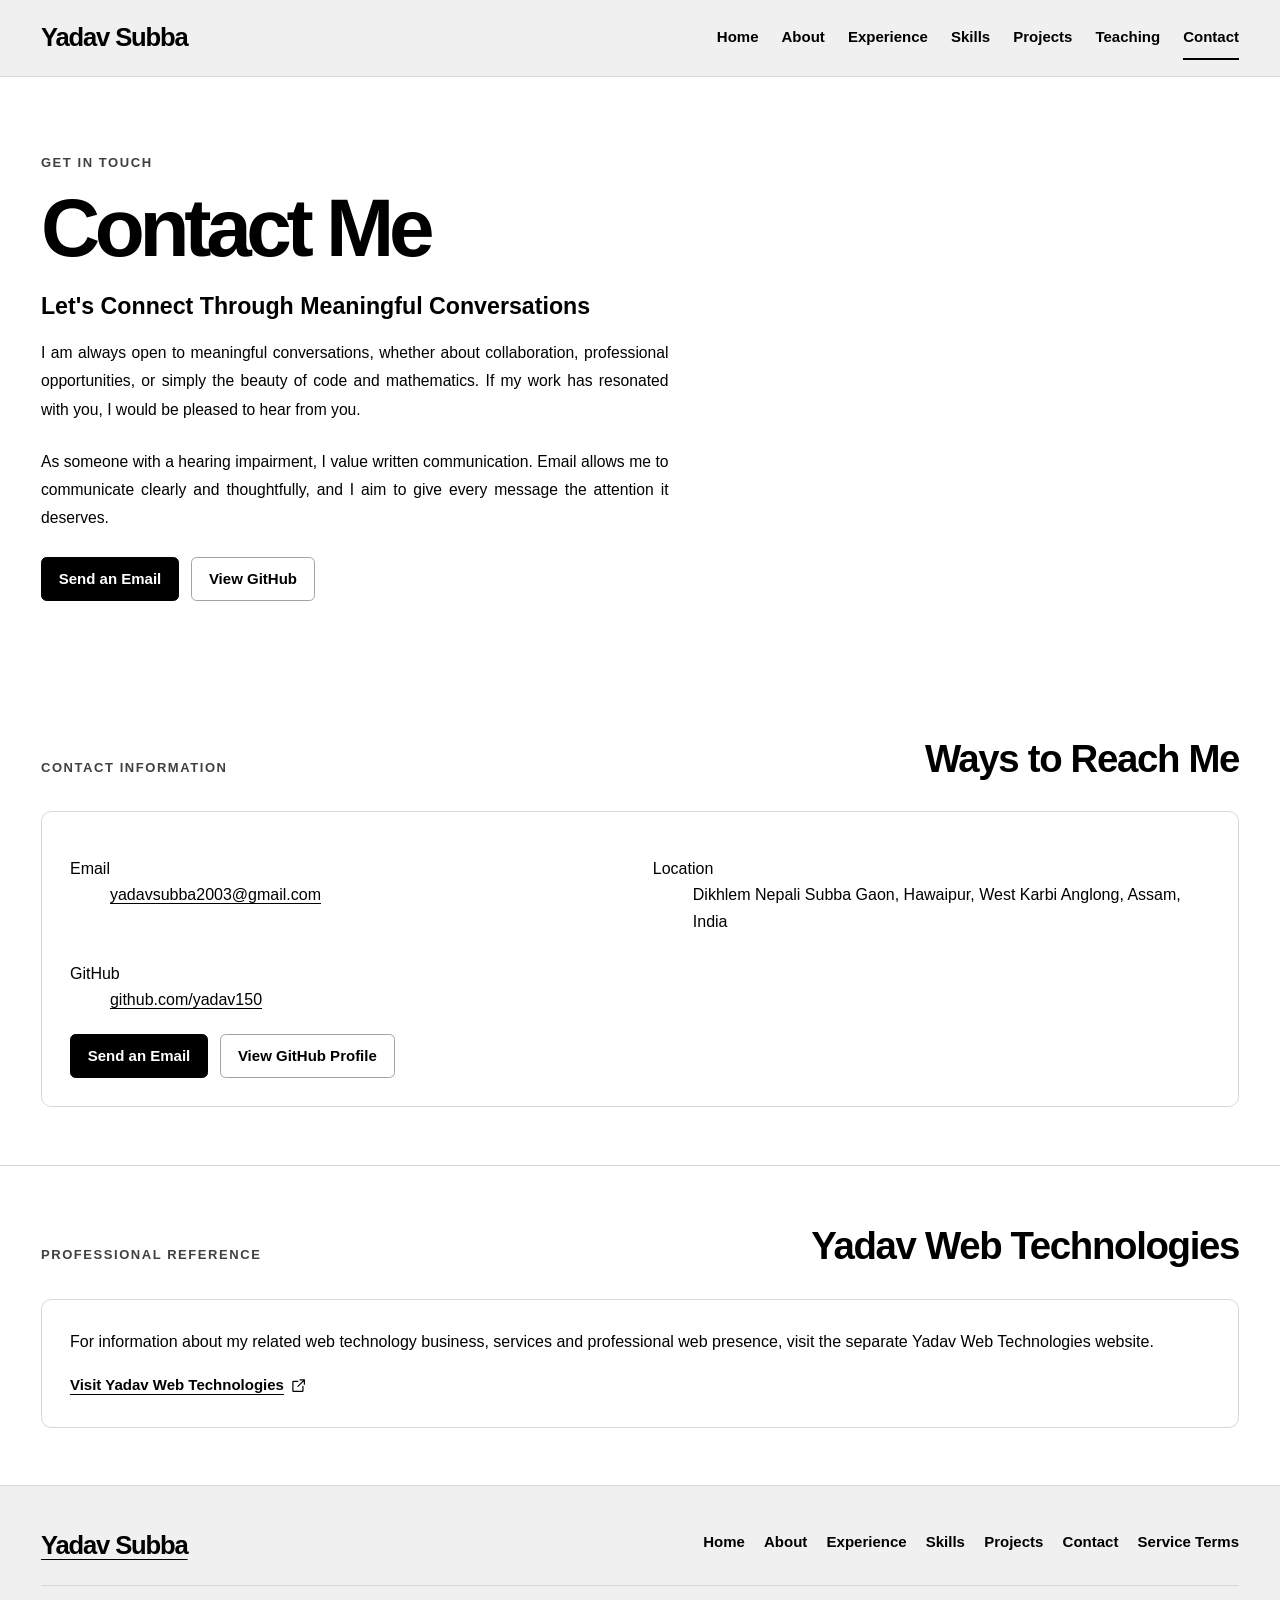
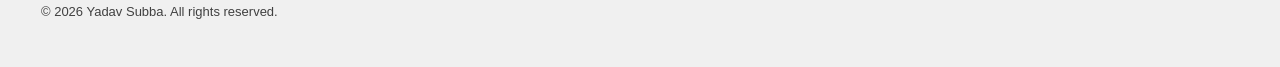
<file: contact.html>
<!DOCTYPE html>
<html lang="en">
<head>
  <meta charset="UTF-8">
  <meta name="viewport" content="width=device-width, initial-scale=1.0">

  <title>Contact Yadav Subba | Professional Enquiries & Collaboration</title>
  <meta
    name="description"
    content="Contact Yadav Subba for professional enquiries, collaboration, web development discussions and mathematics-related conversations."
  >
  <meta name="author" content="Yadav Subba">
  <meta name="robots" content="index, follow, max-image-preview:large">
  <meta name="theme-color" content="#FFFFFF">

  <link
    rel="canonical"
    href="https://yadav150.github.io/yadav-subba/contact.html"
  >

  <meta property="og:type" content="website">
  <meta property="og:title" content="Contact Yadav Subba">
  <meta
    property="og:description"
    content="Get in touch with Yadav Subba for professional enquiries and meaningful conversations."
  >
  <meta
    property="og:url"
    content="https://yadav150.github.io/yadav-subba/contact.html"
  >
  <meta
    property="og:image"
    content="https://i.postimg.cc/CL4prhp1/Untitled-design.png"
  >
  <meta property="og:image:alt" content="Portrait of Yadav Subba">

  <meta name="twitter:card" content="summary_large_image">
  <meta name="twitter:title" content="Contact Yadav Subba">
  <meta
    name="twitter:description"
    content="Contact me for professional enquiries, collaboration and meaningful conversations."
  >
  <meta
    name="twitter:image"
    content="https://i.postimg.cc/CL4prhp1/Untitled-design.png"
  >

  <link rel="stylesheet" href="style.css">
  <script src="script.js" defer></script>
</head>

<body>
  <a class="skip-link" href="#main-content">Skip to main content</a>

  <!-- Shared portfolio header -->
  <header class="site-header">
    <div class="header-inner">
      <a class="site-title" href="index.html" aria-label="Yadav Subba home">
        Yadav Subba
      </a>

      <button
        class="hamburger"
        type="button"
        aria-label="Open navigation menu"
        aria-controls="primary-navigation"
        aria-expanded="false"
      >
        <span class="hamburger-line" aria-hidden="true"></span>
        <span class="hamburger-line" aria-hidden="true"></span>
        <span class="hamburger-line" aria-hidden="true"></span>
      </button>

      <nav
        class="primary-nav"
        id="primary-navigation"
        aria-label="Main navigation"
      >
        <ul class="nav-list">
          <li><a href="index.html">Home</a></li>
          <li><a href="about.html">About</a></li>
          <li><a href="experience.html">Experience</a></li>
          <li><a href="skills.html">Skills</a></li>
          <li><a href="projects.html">Projects</a></li>
          <li><a href="index.html#teaching">Teaching</a></li>
          <li><a href="contact.html" aria-current="page">Contact</a></li>
        </ul>
      </nav>
    </div>
  </header>

  <main id="main-content">

    <!-- Contact introduction -->
    <section class="hero-section" aria-labelledby="contact-title">
      <div class="container">
        <div class="hero-content">
          <p class="hero-eyebrow">Get in Touch</p>

          <h1 class="hero-title" id="contact-title">Contact Me</h1>

          <p class="hero-tagline">
            Let's Connect Through Meaningful Conversations
          </p>

          <p class="hero-description">
            I am always open to meaningful conversations, whether about
            collaboration, professional opportunities, or simply the beauty
            of code and mathematics. If my work has resonated with you,
            I would be pleased to hear from you.
          </p>

          <p class="hero-description">
            As someone with a hearing impairment, I value written
            communication. Email allows me to communicate clearly and
            thoughtfully, and I aim to give every message the attention
            it deserves.
          </p>

          <div class="hero-actions">
            <a
              class="btn"
              href="mailto:yadavsubba2003@gmail.com"
            >
              Send an Email
            </a>

            <a
              class="btn btn-secondary"
              href="https://github.com/yadav150"
              target="_blank"
              rel="noopener noreferrer"
            >
              View GitHub
            </a>
          </div>
        </div>
      </div>
    </section>

    <!-- Contact information -->
    <section
      class="section"
      id="contact-details"
      aria-labelledby="details-title"
    >
      <div class="container">
        <div class="section-title-bar">
          <p class="section-eyebrow">Contact Information</p>
          <h2 id="details-title">Ways to Reach Me</h2>
        </div>

        <div class="section-body">
          <div class="content-box">
            <dl class="contact-details">

              <div>
                <dt>Email</dt>
                <dd>
                  <a href="mailto:yadavsubba2003@gmail.com">
                    yadavsubba2003@gmail.com
                  </a>
                </dd>
              </div>

              <div>
                <dt>Location</dt>
                <dd>
                  Dikhlem Nepali Subba Gaon, Hawaipur,
                  West Karbi Anglong, Assam, India
                </dd>
              </div>

              <div>
                <dt>GitHub</dt>
                <dd>
                  <a
                    href="https://github.com/yadav150"
                    target="_blank"
                    rel="noopener noreferrer"
                  >
                    github.com/yadav150
                  </a>
                </dd>
              </div>

            </dl>

            <div class="contact-actions">
              <a
                class="btn"
                href="mailto:yadavsubba2003@gmail.com"
              >
                Send an Email
              </a>

              <a
                class="btn btn-secondary"
                href="https://github.com/yadav150"
                target="_blank"
                rel="noopener noreferrer"
              >
                View GitHub Profile
              </a>
            </div>
          </div>
        </div>
      </div>
    </section>

    <!-- Relevant website -->
    <section
      class="section"
      id="professional-connection"
      aria-labelledby="professional-title"
    >
      <div class="container">
        <div class="section-title-bar">
          <p class="section-eyebrow">Professional Reference</p>
          <h2 id="professional-title">Yadav Web Technologies</h2>
        </div>

        <div class="content-box">
          <p>
            For information about my related web technology business,
            services and professional web presence, visit the separate
            Yadav Web Technologies website.
          </p>

          <a
            class="read-more"
            href="https://yadavwebtechnologies-softwares.github.io/yadavwebtechnologies/"
            target="_blank"
            rel="noopener noreferrer"
          >
            Visit Yadav Web Technologies
            <svg
              class="link-icon"
              viewBox="0 0 24 24"
              width="18"
              height="18"
              fill="none"
              aria-hidden="true"
            >
              <path
                d="M14 4h6v6M20 4l-9 9M18 13v6a1 1 0 0 1-1 1H5a1 1 0 0 1-1-1V7a1 1 0 0 1 1-1h6"
                stroke="currentColor"
                stroke-width="1.7"
                stroke-linecap="round"
                stroke-linejoin="round"
              />
            </svg>
          </a>
        </div>
      </div>
    </section>

  </main>

  <!-- Shared portfolio footer -->
  <footer class="site-footer">
    <div class="footer-inner">
      <a class="footer-brand" href="index.html">Yadav Subba</a>

      <nav class="footer-links" aria-label="Footer navigation">
        <a href="index.html">Home</a>
        <a href="about.html">About</a>
        <a href="experience.html">Experience</a>
        <a href="skills.html">Skills</a>
        <a href="projects.html">Projects</a>
        <a href="contact.html" aria-current="page">Contact</a>
        <a href="service-terms.html">Service Terms</a>
      </nav>

      <p class="footer-copy">
        &copy; <span id="current-year">2026</span> Yadav Subba.
        All rights reserved.
      </p>
    </div>
  </footer>

</body>
</html>
</file>
<file: style.css>
/* =========================================================
   YADAV SUBBA — PORTFOLIO DESIGN SYSTEM
   Full-width | Responsive | Accessible | Minimal
   ========================================================= */

/* 1. DESIGN TOKENS */

:root {
  color-scheme: light;

  --color-white: #FFFFFF;
  --color-black: #000000;
  --color-text: #000000;
  --color-muted: #404040;
  --color-grey: #737373;
  --color-border: #D6D6D6;
  --color-border-strong: #A3A3A3;
  --color-surface: #F7F7F7;
  --color-header: #F0F0F0;
  --color-footer: #F0F0F0;
  --color-hover: #E5E5E5;
  --color-focus: #525252;

  --font-body: Arial, Helvetica, sans-serif;

  --text-xs: 0.8125rem;
  --text-sm: 0.9375rem;
  --text-base: 1rem;
  --text-lg: 1.125rem;
  --text-xl: 1.375rem;

  --heading-sm: clamp(1.25rem, 1.8vw, 1.65rem);
  --heading-md: clamp(1.75rem, 3vw, 2.5rem);
  --heading-lg: clamp(2.25rem, 5vw, 4.25rem);

  --brand-size: clamp(1.35rem, 2vw, 1.85rem);
  --hero-size: clamp(2.4rem, 6.4vw, 5.5rem);

  --space-1: 0.375rem;
  --space-2: 0.625rem;
  --space-3: 0.875rem;
  --space-4: 1rem;
  --space-5: 1.25rem;
  --space-6: 1.5rem;
  --space-8: 2rem;
  --space-10: 2.5rem;
  --space-12: 3rem;
  --space-16: 4rem;

  --page-gutter: clamp(1rem, 3.2vw, 3.5rem);
  --content-gap: clamp(1rem, 2vw, 1.75rem);

  --radius-sm: 0.35rem;
  --radius-md: 0.65rem;
  --radius-lg: 1rem;

  --border-width: 1px;
  --transition-fast: 160ms ease;
  --transition-normal: 240ms ease;

  --header-height: 4.75rem;
}


/* 2. RESET AND GLOBAL RULES */

* {
  box-sizing: border-box;
}

html {
  width: 100%;
  min-height: 100%;
  scroll-behavior: smooth;
  scroll-padding-top: calc(var(--header-height) + 1rem);
  -webkit-text-size-adjust: 100%;
  text-size-adjust: 100%;
}

body {
  width: 100%;
  min-height: 100vh;
  margin: 0;
  overflow-x: clip;

  background-color: var(--color-white);
  color: var(--color-text);

  font-family: var(--font-body);
  font-size: var(--text-base);
  line-height: 1.65;
  font-weight: 400;

  -webkit-font-smoothing: antialiased;
  text-rendering: optimizeLegibility;
}

img,
picture,
video,
canvas,
svg {
  max-width: 100%;
}

img,
picture,
video {
  display: block;
}

button,
input,
textarea,
select {
  font: inherit;
}

button,
a {
  -webkit-tap-highlight-color: transparent;
}

button {
  color: inherit;
}

a {
  color: var(--color-text);
  text-decoration-thickness: 1px;
  text-underline-offset: 0.2em;
}

a:hover {
  text-decoration-thickness: 2px;
}

p,
h1,
h2,
h3,
h4,
h5,
h6 {
  margin-top: 0;
}

p {
  margin-bottom: 1rem;
}

p:last-child {
  margin-bottom: 0;
}

h1,
h2,
h3,
h4,
h5,
h6 {
  color: var(--color-black);
  font-weight: 700;
  line-height: 1.2;
  letter-spacing: -0.035em;
  overflow-wrap: break-word;
}

ul,
ol {
  padding-left: 1.4rem;
}

::selection {
  background-color: var(--color-black);
  color: var(--color-white);
}

:focus-visible {
  outline: 2px solid var(--color-focus);
  outline-offset: 4px;
}


/* 3. FULL-WIDTH LAYOUT */

#main-content,
main,
.site-header,
.site-footer {
  width: 100%;
  max-width: none;
}

.container,
.header-inner,
.footer-inner,
.hero-container {
  width: 100%;
  max-width: none;
  margin-inline: 0;
  padding-inline: var(--page-gutter);
}

.container {
  min-width: 0;
}

.section {
  width: 100%;
  padding-block: clamp(2.25rem, 4.5vw, 4rem);
}

.section + .section {
  border-top: var(--border-width) solid var(--color-border);
}

.section-body {
  width: 100%;
  margin-top: var(--space-5);
}

.section-title-bar {
  display: flex;
  align-items: baseline;
  justify-content: space-between;
  gap: var(--space-4);
  margin-bottom: var(--space-5);
}

.section-title-bar h2,
.section-title-bar h3 {
  margin-bottom: 0;
  font-size: var(--heading-md);
}

.section-eyebrow,
.hero-eyebrow {
  margin-bottom: var(--space-3);
  color: var(--color-muted);
  font-size: var(--text-xs);
  font-weight: 700;
  line-height: 1.4;
  letter-spacing: 0.12em;
  text-transform: uppercase;
}


/* 4. ACCESSIBILITY LINK */

.skip-link {
  position: absolute;
  z-index: 1000;
  top: 0.75rem;
  left: var(--page-gutter);

  padding: 0.7rem 1rem;
  border: 1px solid var(--color-black);
  border-radius: var(--radius-sm);

  background-color: var(--color-white);
  color: var(--color-black);

  transform: translateY(-160%);
  transition: transform var(--transition-fast);
}

.skip-link:focus {
  transform: translateY(0);
}


/* 5. HEADER AND BRANDING */

.site-header {
  position: relative;
  z-index: 100;

  background-color: var(--color-header);
  border-bottom: 1px solid var(--color-border);
}

.header-inner {
  min-height: var(--header-height);

  display: flex;
  align-items: center;
  justify-content: space-between;
  gap: var(--space-8);
}

.site-title {
  display: inline-flex;
  align-items: center;
  flex-shrink: 0;

  color: var(--color-black);
  font-size: var(--brand-size);
  font-weight: 800;
  line-height: 1.15;
  letter-spacing: -0.045em;
  text-decoration: none;
}

.site-title:hover {
  text-decoration: none;
}

.primary-nav {
  display: flex;
  align-items: center;
  margin-left: auto;
}

.nav-list {
  display: flex;
  align-items: center;
  justify-content: flex-end;
  flex-wrap: wrap;
  gap: clamp(0.75rem, 1.8vw, 1.65rem);

  margin: 0;
  padding: 0;
  list-style: none;
}

.nav-list a {
  display: inline-flex;
  align-items: center;
  min-height: 2.75rem;

  color: var(--color-black);
  font-size: var(--text-sm);
  font-weight: 600;
  text-decoration: none;

  border-bottom: 2px solid transparent;
  transition:
    border-color var(--transition-fast),
    opacity var(--transition-fast);
}

.nav-list a:hover,
.nav-list a[aria-current="page"] {
  border-bottom-color: var(--color-black);
}

.nav-list a:focus-visible {
  outline-offset: 2px;
}

.hamburger {
  display: none;
  align-items: center;
  justify-content: center;
  flex-direction: column;
  gap: 5px;

  width: 2.75rem;
  height: 2.75rem;
  padding: 0;

  border: 1px solid var(--color-border);
  border-radius: var(--radius-sm);
  background-color: transparent;
  cursor: pointer;
}

.hamburger-line {
  display: block;
  width: 1.15rem;
  height: 2px;

  background-color: var(--color-black);
  transition:
    transform var(--transition-fast),
    opacity var(--transition-fast);
}


/* 6. HERO SECTION */

.hero-section {
  width: 100%;
  padding-block: clamp(2.5rem, 6vw, 5.5rem);
  background-color: var(--color-white);
}

.hero-container {
  display: grid;
  grid-template-columns: minmax(0, 1.15fr) minmax(15rem, 0.85fr);
  align-items: center;
  gap: clamp(2rem, 5vw, 5.5rem);
}

.hero-content,
.hero-text {
  min-width: 0;
}

.hero-title {
  margin-bottom: var(--space-5);
  font-size: var(--hero-size);
  line-height: 1.02;
  font-weight: 800;
  letter-spacing: -0.065em;
}

.hero-tagline {
  margin-bottom: var(--space-4);
  font-size: clamp(1.1rem, 2vw, 1.45rem);
  line-height: 1.45;
  font-weight: 600;
}

.hero-description {
  max-width: 72ch;
  margin-bottom: var(--space-6);

  color: var(--color-text);
  font-size: clamp(0.98rem, 1.1vw, 1.05rem);
  line-height: 1.8;
  text-align: justify;
  text-justify: inter-word;
}

.hero-image-wrapper {
  width: 100%;
  min-width: 0;
  overflow: hidden;

  border: 1px solid var(--color-border);
  border-radius: var(--radius-lg);
  background-color: var(--color-surface);
}

.hero-image {
  width: 100%;
  height: auto;
  aspect-ratio: 4 / 5;
  object-fit: cover;
  object-position: center;
}

.hero-actions {
  display: flex;
  align-items: center;
  flex-wrap: wrap;
  gap: 0.75rem;
  margin-top: var(--space-5);
}


/* 7. BUTTONS AND ACTION LINKS */

.btn {
  display: inline-flex;
  align-items: center;
  justify-content: center;
  gap: 0.5rem;

  min-height: 2.8rem;
  padding: 0.72rem 1.05rem;

  border: 1px solid var(--color-black);
  border-radius: var(--radius-sm);

  background-color: var(--color-black);
  color: var(--color-white);

  font-size: var(--text-sm);
  font-weight: 700;
  line-height: 1.3;
  text-align: center;
  text-decoration: none;

  cursor: pointer;
  transition:
    background-color var(--transition-fast),
    color var(--transition-fast),
    border-color var(--transition-fast),
    transform var(--transition-fast);
}

.btn:hover {
  background-color: #303030;
  color: var(--color-white);
  text-decoration: none;
}

.btn:active {
  transform: translateY(1px);
}

.btn-secondary {
  border-color: var(--color-border-strong);
  background-color: var(--color-white);
  color: var(--color-black);
}

.btn-secondary:hover {
  border-color: var(--color-black);
  background-color: var(--color-hover);
  color: var(--color-black);
}

.read-more {
  display: inline-flex;
  align-items: center;
  gap: 0.35rem;

  color: var(--color-black);
  font-size: var(--text-sm);
  font-weight: 700;
  text-decoration: underline;
  text-underline-offset: 0.25em;
}

.read-more:hover {
  text-decoration-thickness: 2px;
}


/* 8. GENERAL CONTENT */

.content-box {
  width: 100%;
  min-width: 0;
  padding: clamp(1.1rem, 2.5vw, 1.75rem);

  border: 1px solid var(--color-border);
  border-radius: var(--radius-md);
  background-color: var(--color-white);
}

.content-box h2,
.content-box h3 {
  margin-bottom: var(--space-4);
  font-size: var(--heading-sm);
}

.content-box p {
  color: var(--color-text);
  font-size: var(--text-base);
  line-height: 1.8;
  text-align: justify;
  text-justify: inter-word;
}

.content-box p:last-child {
  margin-bottom: 0;
}


/* 9. EXPERIENCE CARDS */

.experience-card {
  width: 100%;
  min-width: 0;
  padding: clamp(1.1rem, 2.2vw, 1.6rem);

  border: 1px solid var(--color-border);
  border-radius: var(--radius-md);
  background-color: var(--color-white);

  transition:
    border-color var(--transition-normal),
    background-color var(--transition-normal);
}

.experience-card + .experience-card {
  margin-top: var(--space-4);
}

.experience-card:hover {
  border-color: var(--color-border-strong);
}

.experience-card-header {
  display: flex;
  align-items: flex-start;
  justify-content: space-between;
  flex-wrap: wrap;
  gap: var(--space-3);
  margin-bottom: var(--space-4);
}

.exp-title {
  margin-bottom: 0.35rem;
  font-size: var(--heading-sm);
}

.exp-role {
  margin-bottom: 0.25rem;
  color: var(--color-text);
  font-size: var(--text-base);
  font-weight: 700;
}

.exp-duration {
  margin: 0;
  color: var(--color-muted);
  font-size: var(--text-sm);
}

.exp-description {
  color: var(--color-text);
  font-size: var(--text-base);
  line-height: 1.8;
  text-align: justify;
  text-justify: inter-word;
}

.exp-description:last-child {
  margin-bottom: 0;
}

.exp-current,
.project-status {
  display: inline-flex;
  align-items: center;

  padding: 0.3rem 0.6rem;
  border: 1px solid var(--color-border-strong);
  border-radius: var(--radius-sm);

  background-color: var(--color-surface);
  color: var(--color-black);

  font-size: var(--text-xs);
  line-height: 1.4;
  font-weight: 700;
}


/* 10. SKILLS GRID */

.skills-grid {
  display: grid;
  grid-template-columns: repeat(3, minmax(0, 1fr));
  gap: var(--content-gap);
  width: 100%;
}

.skill-card {
  min-width: 0;
  padding: clamp(1rem, 2vw, 1.5rem);

  border: 1px solid var(--color-border);
  border-radius: var(--radius-md);
  background-color: var(--color-white);

  transition:
    border-color var(--transition-normal),
    background-color var(--transition-normal),
    transform var(--transition-normal);
}

.skill-card:hover {
  border-color: var(--color-border-strong);
  background-color: #FAFAFA;
  transform: translateY(-2px);
}

.skill-name {
  margin-bottom: var(--space-3);
  font-size: clamp(1.05rem, 1.35vw, 1.25rem);
  line-height: 1.35;
  letter-spacing: -0.025em;
}

.skill-desc {
  margin: 0;
  color: var(--color-text);
  font-size: var(--text-sm);
  line-height: 1.8;
  text-align: justify;
  text-justify: inter-word;
}


/* 11. PROJECTS GRID */

.projects-grid {
  display: grid;
  grid-template-columns: repeat(3, minmax(0, 1fr));
  gap: var(--content-gap);
  width: 100%;
}

.project-card {
  display: flex;
  flex-direction: column;
  min-width: 0;
  overflow: hidden;

  border: 1px solid var(--color-border);
  border-radius: var(--radius-md);
  background-color: var(--color-white);

  transition:
    border-color var(--transition-normal),
    transform var(--transition-normal);
}

.project-card:hover {
  border-color: var(--color-border-strong);
  transform: translateY(-2px);
}

.project-image,
.project-preview {
  display: block;
  width: 100%;
  height: auto;
  aspect-ratio: 16 / 10;
  object-fit: cover;

  border-bottom: 1px solid var(--color-border);
  background-color: var(--color-surface);
}

.project-card-content {
  display: flex;
  flex: 1;
  flex-direction: column;
  align-items: flex-start;
  padding: clamp(1rem, 1.8vw, 1.4rem);
}

.project-name {
  margin-bottom: var(--space-3);
  font-size: var(--heading-sm);
}

.project-desc {
  flex: 1;
  margin-bottom: var(--space-4);

  color: var(--color-text);
  font-size: var(--text-sm);
  line-height: 1.75;
  text-align: justify;
  text-justify: inter-word;
}

.project-link-label {
  display: inline-flex;
  align-items: center;
  gap: 0.4rem;

  color: var(--color-black);
  font-size: var(--text-sm);
  font-weight: 700;
  text-decoration: underline;
  text-underline-offset: 0.2em;
}

.project-inactive,
.project-future {
  border-style: dashed;
  border-color: var(--color-border-strong);
}

.project-inactive .project-link-label,
.project-future .project-link-label {
  color: var(--color-muted);
}


/* 12. CONTACT INFORMATION */

.contact-details {
  display: grid;
  grid-template-columns: repeat(2, minmax(0, 1fr));
  gap: var(--content-gap);
  width: 100%;
}

.contact-details > * {
  min-width: 0;
}

.contact-actions {
  display: flex;
  align-items: center;
  flex-wrap: wrap;
  gap: 0.75rem;
  margin-top: var(--space-5);
}

.contact-details a {
  overflow-wrap: anywhere;
}


/* 13. TEACHING AND ADDITIONAL SECTIONS */

#teaching {
  scroll-margin-top: calc(var(--header-height) + 1rem);
}

#teaching .content-box,
#teaching .experience-card {
  height: 100%;
}

#teaching p,
#about p,
#main-content .section p {
  overflow-wrap: anywhere;
}

#about .content-box + .content-box {
  margin-top: var(--space-4);
}


/* 14. FOOTER */

.site-footer {
  margin-top: auto;
  padding-block: clamp(1.75rem, 3.5vw, 2.75rem);

  border-top: 1px solid var(--color-border);
  background-color: var(--color-footer);
  color: var(--color-black);
}

.footer-inner {
  display: flex;
  align-items: flex-start;
  justify-content: space-between;
  flex-wrap: wrap;
  gap: var(--space-6);
}

.footer-brand {
  color: var(--color-black);
  font-size: var(--brand-size);
  font-weight: 800;
  line-height: 1.2;
  letter-spacing: -0.045em;
}

.footer-links {
  display: flex;
  align-items: center;
  flex-wrap: wrap;
  gap: 0.65rem 1.2rem;
}

.footer-links a {
  color: var(--color-black);
  font-size: var(--text-sm);
  font-weight: 600;
  text-decoration: none;
}

.footer-links a:hover {
  text-decoration: underline;
  text-underline-offset: 0.25em;
}

.footer-copy {
  width: 100%;
  margin: 0;
  padding-top: var(--space-4);

  border-top: 1px solid var(--color-border);
  color: var(--color-muted);
  font-size: var(--text-xs);
  line-height: 1.6;
}


/* 15. SVG ICONS */

.link-icon,
.icon {
  display: inline-block;
  width: 1.15em;
  height: 1.15em;
  flex: 0 0 auto;

  vertical-align: middle;
  object-fit: contain;
}

a .link-icon,
button .link-icon {
  transition: transform var(--transition-fast);
}

a:hover .link-icon {
  transform: translate(2px, -1px);
}

.site-title img,
.site-title svg {
  width: auto;
  height: 1.5em;
}


/* 16. TABLES — SCROLL ONLY THE TABLE */

.table-wrapper,
.table-scroll,
.content-box:has(table) {
  max-width: 100%;
  overflow-x: auto;
  overscroll-behavior-x: contain;
}

table {
  width: 100%;
  border-collapse: collapse;
  text-align: left;
}

th,
td {
  padding: 0.75rem 1rem;
  border: 1px solid var(--color-border);
  color: var(--color-black);
  vertical-align: top;
}

th {
  background-color: var(--color-surface);
  font-weight: 700;
}


/* 17. RESPONSIVE — MEDIUM DESKTOPS AND TABLETS */

@media (max-width: 1024px) {
  :root {
    --page-gutter: clamp(1.25rem, 3vw, 2rem);
    --header-height: 4.5rem;
  }

  .header-inner {
    gap: var(--space-4);
  }

  .nav-list {
    gap: 0.65rem 1rem;
  }

  .nav-list a {
    font-size: var(--text-xs);
  }

  .hero-container {
    grid-template-columns: minmax(0, 1fr) minmax(14rem, 0.72fr);
    gap: clamp(1.5rem, 3vw, 3rem);
  }

  .skills-grid,
  .projects-grid {
    grid-template-columns: repeat(2, minmax(0, 1fr));
  }
}


/* 18. RESPONSIVE — MOBILE NAVIGATION */

@media (max-width: 760px) {
  :root {
    --page-gutter: 1.1rem;
    --header-height: 4.25rem;

    --hero-size: clamp(2.35rem, 9vw, 3.8rem);
  }

  .header-inner {
    position: relative;
    min-height: var(--header-height);
    gap: var(--space-3);
  }

  .site-title {
    font-size: clamp(1.35rem, 5vw, 1.65rem);
  }

  .hamburger {
    display: inline-flex;
    flex-shrink: 0;
    margin-left: auto;
  }

  .primary-nav {
    position: absolute;
    top: calc(100% + 1px);
    right: 0;
    left: 0;

    display: none;
    align-items: stretch;

    margin-left: 0;
    padding: 0.6rem var(--page-gutter) 1rem;

    border-bottom: 1px solid var(--color-border);
    background-color: var(--color-header);
  }

  .primary-nav.active,
  .primary-nav.open,
  .hamburger[aria-expanded="true"] + .primary-nav {
    display: flex;
  }

  .nav-list {
    width: 100%;
    flex-direction: column;
    align-items: stretch;
    gap: 0;
  }

  .nav-list li {
    width: 100%;
  }

  .nav-list a {
    display: flex;
    width: 100%;
    min-height: 2.9rem;
    padding-block: 0.65rem;

    border-bottom: 1px solid var(--color-border);
    font-size: var(--text-base);
  }

  .nav-list li:last-child a {
    border-bottom-color: transparent;
  }

  .hero-section {
    padding-block: 2.5rem;
  }

  .hero-container {
    grid-template-columns: minmax(0, 1fr);
    gap: var(--space-8);
  }

  .hero-content {
    order: 1;
  }

  .hero-image-wrapper {
    order: 2;
    max-width: 30rem;
  }

  .hero-image {
    aspect-ratio: 16 / 10;
  }

  .hero-description {
    font-size: var(--text-base);
    line-height: 1.75;
  }

  .section {
    padding-block: 2.5rem;
  }

  .skills-grid,
  .projects-grid {
    grid-template-columns: repeat(2, minmax(0, 1fr));
    gap: 0.9rem;
  }

  .contact-details {
    grid-template-columns: minmax(0, 1fr);
  }

  .footer-inner {
    flex-direction: column;
    gap: var(--space-5);
  }

  .footer-copy {
    margin-top: 0;
  }
}


/* 19. RESPONSIVE — SMALL PHONES */

@media (max-width: 480px) {
  :root {
    --page-gutter: 1rem;
    --hero-size: clamp(2.2rem, 10vw, 3rem);
  }

  .hero-section {
    padding-block: 2rem;
  }

  .hero-title {
    margin-bottom: var(--space-4);
  }

  .hero-tagline {
    font-size: 1.05rem;
  }

  .hero-description {
    text-align: left;
  }

  .hero-actions,
  .contact-actions {
    align-items: stretch;
    flex-direction: column;
  }

  .hero-actions .btn,
  .contact-actions .btn {
    width: 100%;
  }

  .section {
    padding-block: 2rem;
  }

  .section-title-bar {
    align-items: flex-start;
    flex-direction: column;
    gap: var(--space-2);
  }

  .section-title-bar h2,
  .section-title-bar h3 {
    font-size: 1.6rem;
  }

  .skills-grid,
  .projects-grid {
    grid-template-columns: minmax(0, 1fr);
    gap: 0.85rem;
  }

  .skill-card,
  .experience-card {
    padding: 1rem;
  }

  .skill-name {
    font-size: 1.15rem;
  }

  .skill-desc,
  .project-desc,
  .exp-description {
    font-size: var(--text-base);
    text-align: left;
  }

  .content-box {
    padding: 1rem;
  }

  .footer-links {
    align-items: flex-start;
    gap: 0.7rem 1rem;
  }
}


/* 20. ACCESSIBILITY — REDUCED MOTION */

@media (prefers-reduced-motion: reduce) {
  *,
  *::before,
  *::after {
    scroll-behavior: auto !important;
    animation-duration: 0.01ms !important;
    animation-iteration-count: 1 !important;
    transition-duration: 0.01ms !important;
  }
}


/* 21. PRINT */

@media print {
  .site-header,
  .site-footer,
  .hamburger,
  .hero-actions,
  .contact-actions {
    display: none !important;
  }

  body {
    background-color: var(--color-white);
    color: var(--color-black);
  }

  .container,
  .header-inner,
  .footer-inner,
  .hero-container {
    padding-inline: 0;
  }

  .section,
  .hero-section {
    padding-block: 1rem;
  }

  .skill-card,
  .project-card,
  .experience-card,
  .content-box {
    break-inside: avoid;
  }
}
</file>
